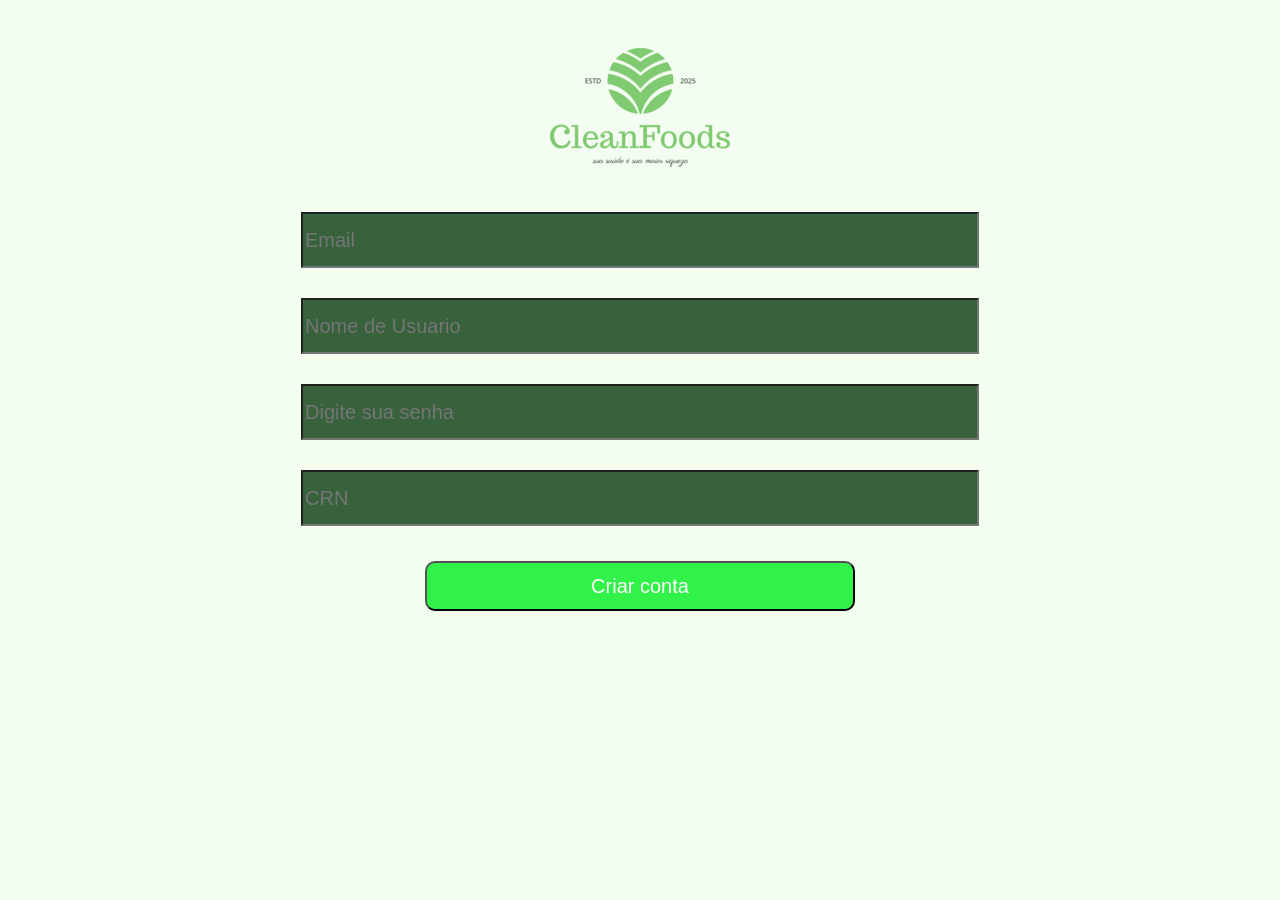
<file: src/CadastroNutri/index.html>
<!DOCTYPE html>
<html lang="en">
<head>
    <meta charset="UTF-8">
    <meta name="viewport" content="width=device-width, initial-scale=1.0">
    <title>CleanFoods</title>
    <link rel="stylesheet" href="index.css">
</head>
<body>
    <header>
    <img src="img/Logo.png" class="logo" alt="Logo CleanFoods">
</header>
    <div class="inputs">
        <input class="ipt1" type="email" placeholder="Email">
        <input class="ipt2" type="text" placeholder="Nome de Usuario">
        <input class="ipt3" type="password" placeholder="Digite sua senha">
        <input class="ipt3" type="text" placeholder="CRN">
    </div>
    <div class="button">
    <button class="btn">
        Criar conta
    </button>
</div>
<script></script>
</body>
</html>
</file>
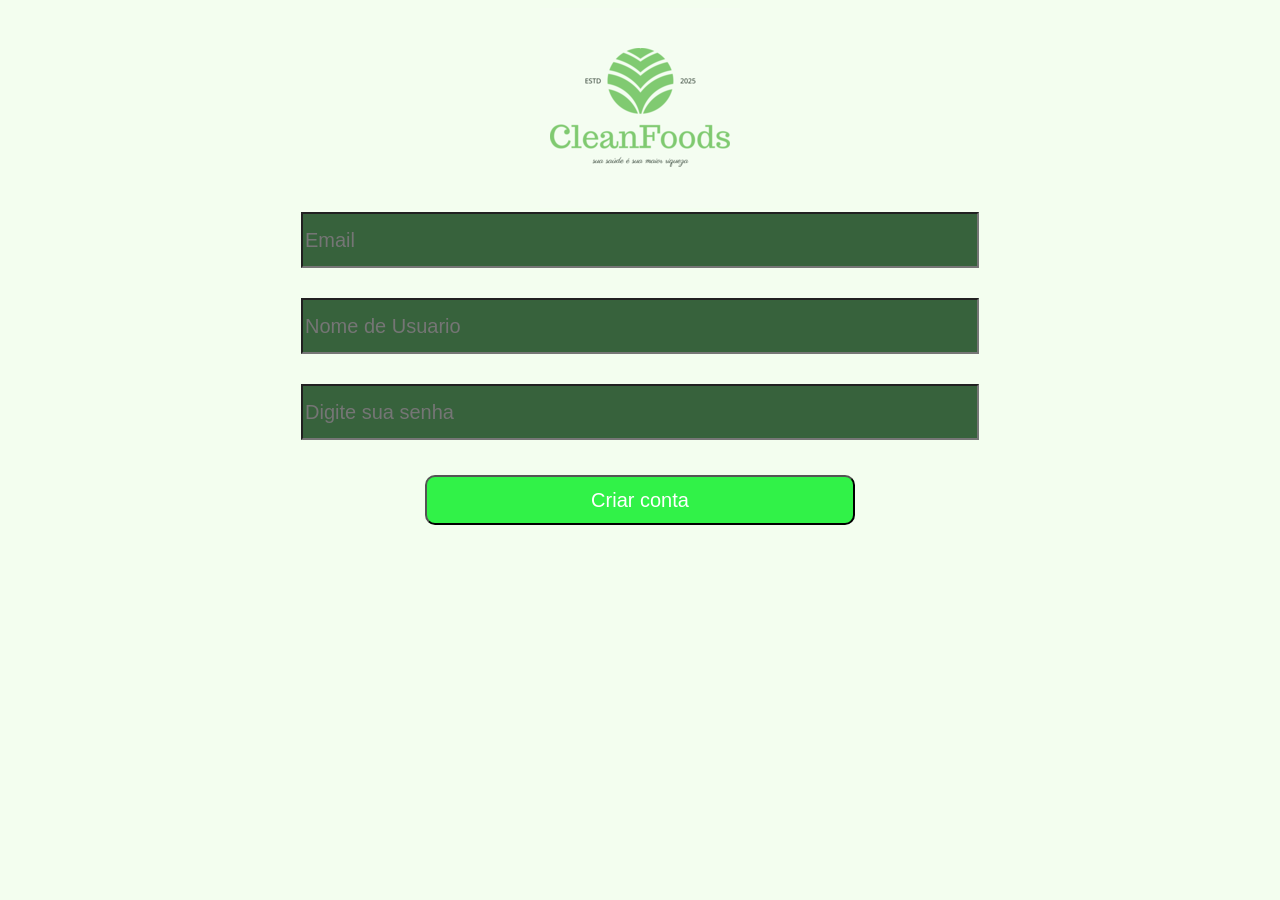
<file: src/CadastroU/index.html>
<!DOCTYPE html>
<html lang="en">
<head>
    <meta charset="UTF-8">
    <meta name="viewport" content="width=device-width, initial-scale=1.0">
    <title>CleanFoods</title>
    <link rel="stylesheet" href="index.css">
</head>
<body>
    <header>
    <img src="img/Logo.png" class="logo" alt="Logo CleanFoods">
</header>
    <div class="inputs">
        <input class="ipt1" type="email" placeholder="Email">
        <input class="ipt2" type="text" placeholder="Nome de Usuario">
        <input class="ipt3" type="password" placeholder="Digite sua senha">


    </div>
    <div class="button">
    <button class="btn">
        Criar conta
    </button>
    <script src="index.js"></script>
</div>
</body>
</html>
</file>
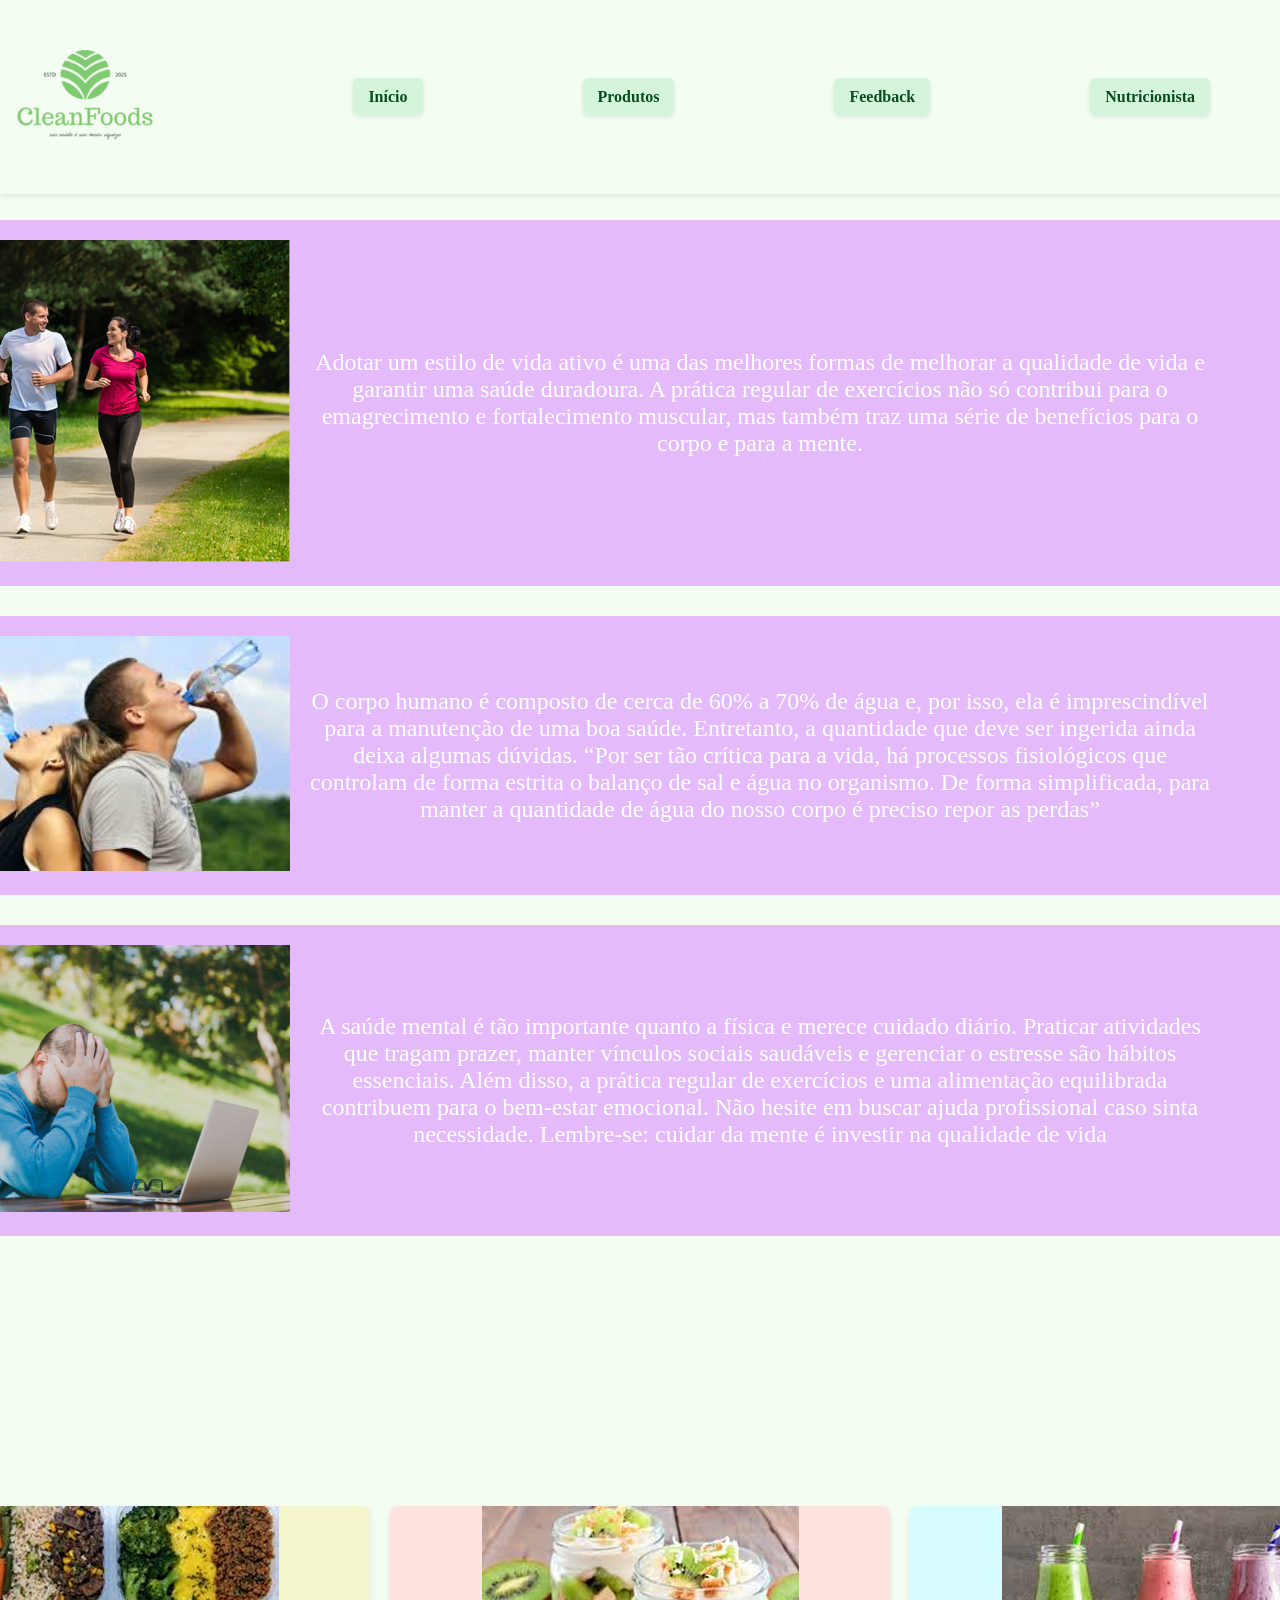
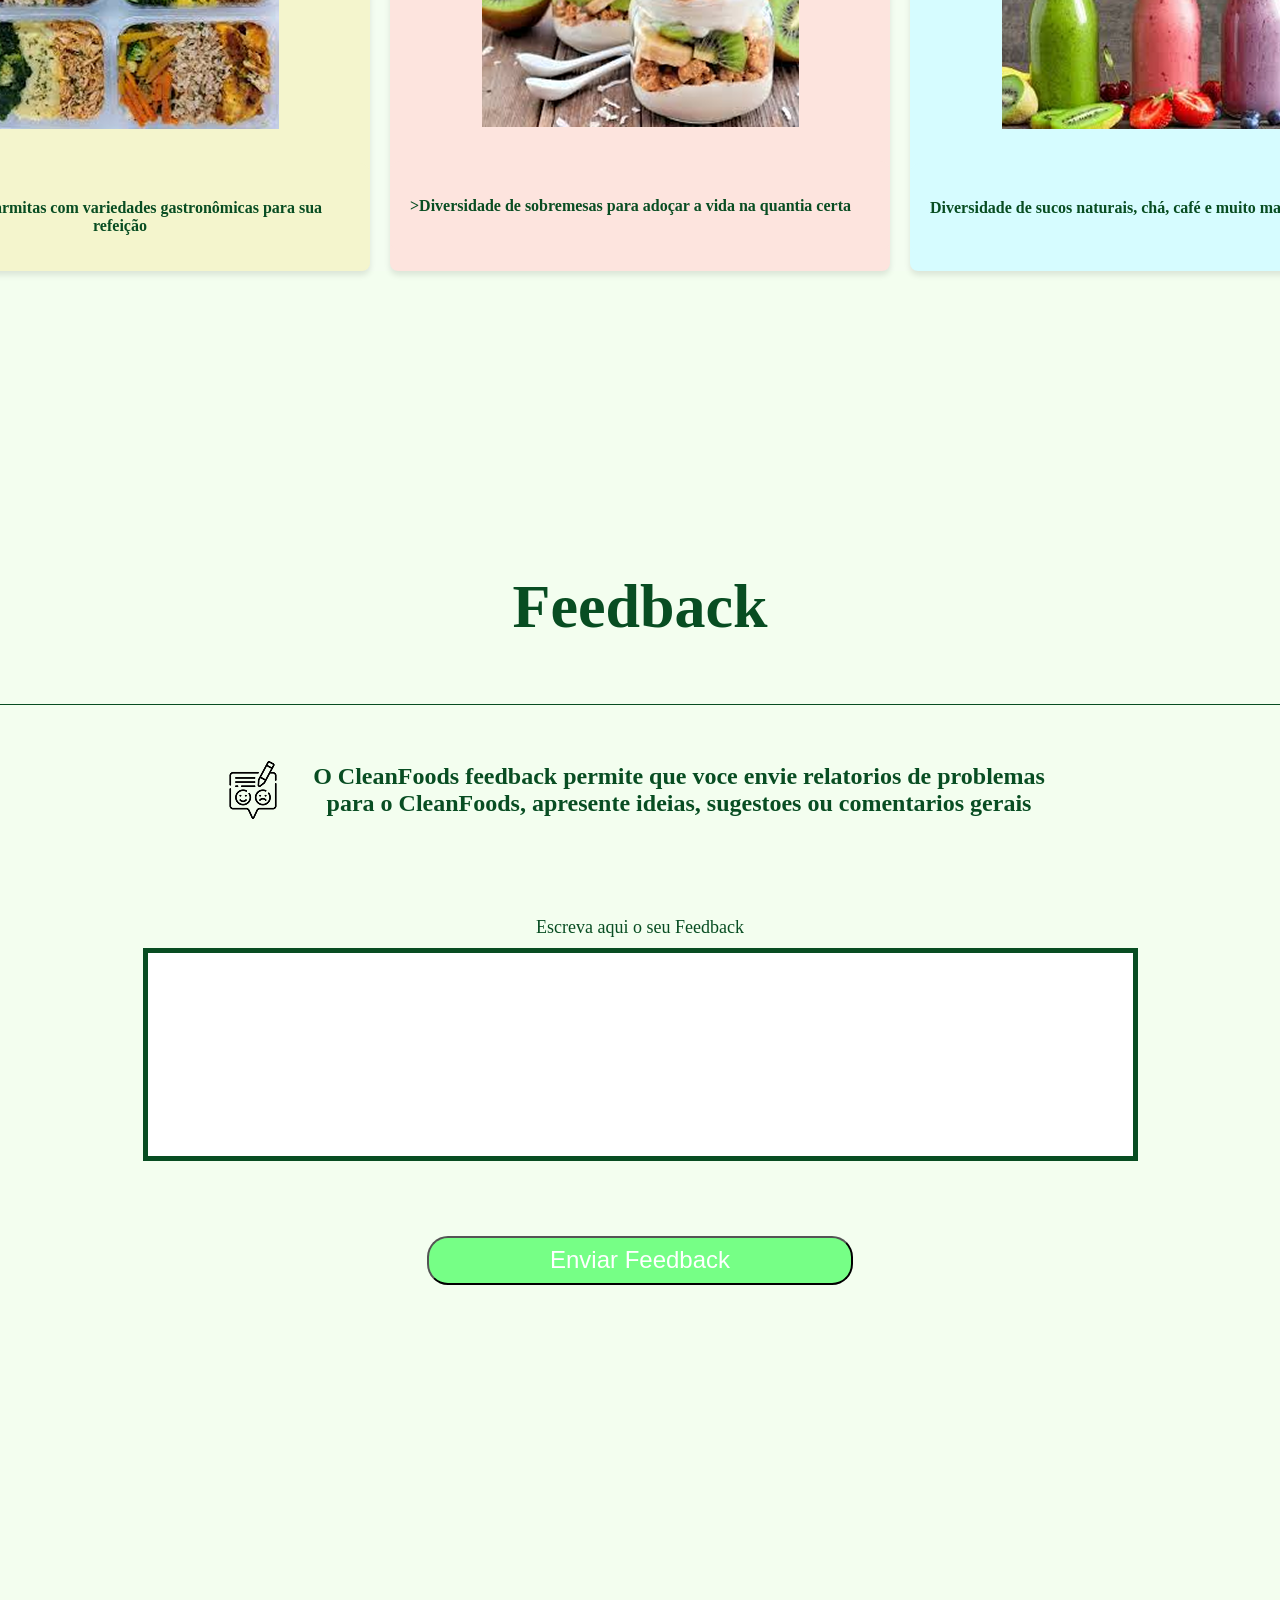
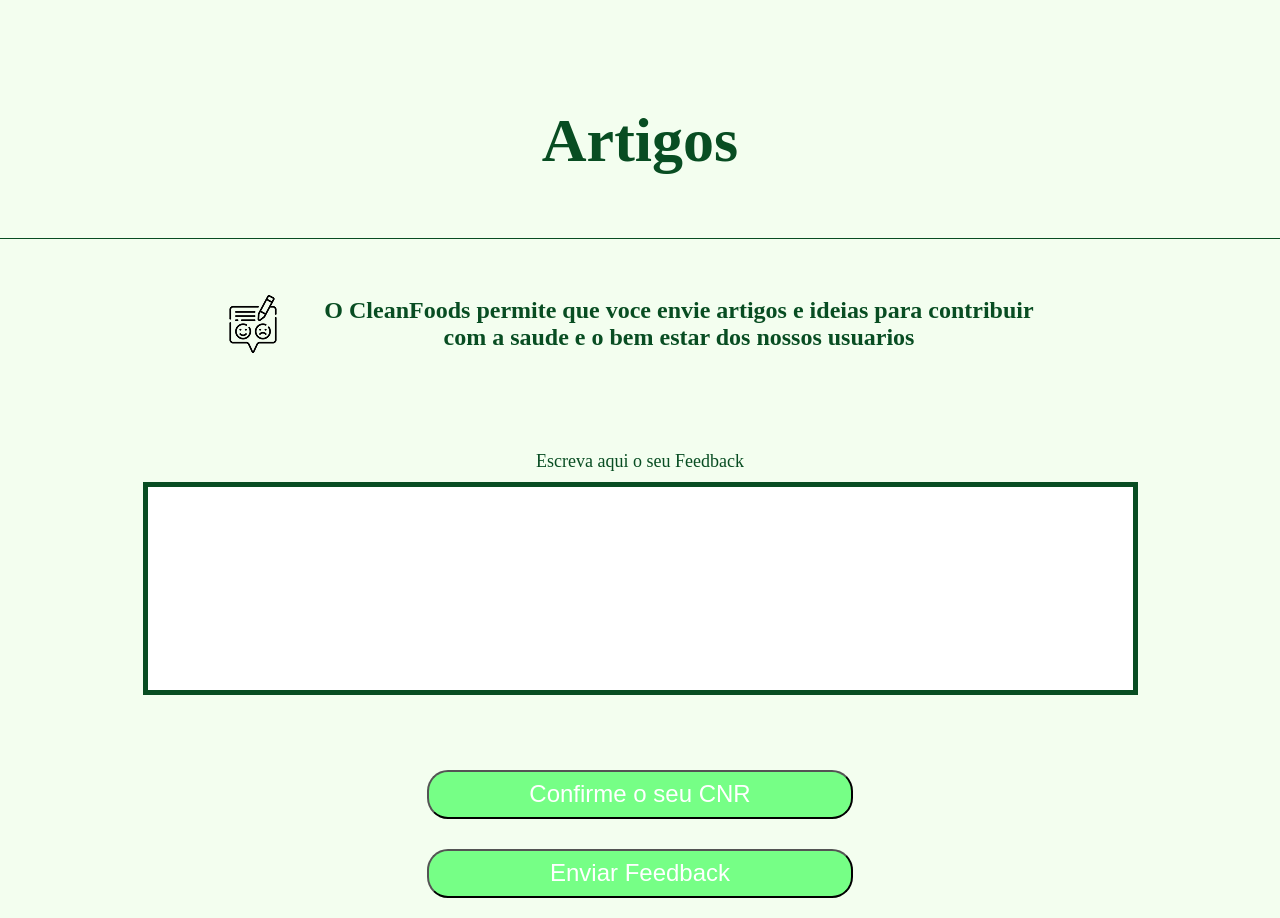
<file: src/CleanFoods/index.html>
<!DOCTYPE html>
<html lang="pt-BR">
<head>
    <meta charset="UTF-8">
    <meta name="viewport" content="width=device-width, initial-scale=1.0">
    <title>Estilo de Vida Saudável</title>
    <link href="https://fonts.googleapis.com/css2?family=Poppins:wght@300;400;700&display=swap" rel="stylesheet">
    <link rel="stylesheet" href="style.css">
    
    

</head>
<body>
    <header>
        <div class="logo">
            <img src="img/logoCF.png" alt="Logo">
        </div>
        <nav>
            <ul>
                <li><a href="#news-container">Início</a></li>
                <li><a href="#produtos-container">Produtos</a></li>
                <li><a href="#feedback-container">Feedback</a></li>
                <li><a href="#nutricionista-container">Nutricionista</a></li>
            </ul>
        </nav>
        
    </header>
    
    <main>
        <div id="news-container" class="news-container">
            <section class="content">
                <div class="image">
                    <img src="img/corrida.png" alt="Casal Correndo">
                </div>
                <div>
                <div class="text">
                    <p>Adotar um estilo de vida ativo é uma das melhores formas de melhorar a qualidade de vida e garantir uma saúde duradoura. A prática regular de exercícios não só contribui para o emagrecimento e fortalecimento muscular, mas também traz uma série de benefícios para o corpo e para a mente.</p>
                </div>
            </section>
            <section class="content">
                <div class="image">
                    <img src="img/agua.jfif" alt="beba agua">
                </div>
                <div class="text">
                    <p>O corpo humano é composto de cerca de 60% a 70% de água e, por isso, ela é imprescindível para a manutenção de uma boa saúde. Entretanto, a quantidade que deve ser ingerida ainda deixa algumas dúvidas.

                        “Por ser tão crítica para a vida, há processos fisiológicos que controlam de forma estrita o balanço de sal e água no organismo. De forma simplificada, para manter a quantidade de água do nosso corpo é preciso repor as perdas”</p>
                </div>
            </section>
            <section class="content">
                <div class="image">
                    <img src="img/sm.jpeg" alt="saude mental">
                </div>
                <div class="text">
                    <p>A saúde mental é tão importante quanto a física e merece cuidado diário. Praticar atividades que tragam prazer, manter vínculos sociais saudáveis e gerenciar o estresse são hábitos essenciais. Além disso, a prática regular de exercícios e uma alimentação equilibrada contribuem para o bem-estar emocional. Não hesite em buscar ajuda profissional caso sinta necessidade. Lembre-se: cuidar da mente é investir na qualidade de vida</p>
                </div>
                
            </section>
            
              <!-- Seção de Alimentos -->  
        <div id="produtos-container" class="food-container">
            <div class="card amarelo">
                <a href="https://marmita.fit/"><img src="img/marmitas.png" alt="Marmitas">
                <div class="content">
                    <p>Diversas marmitas com variedades gastronômicas para sua refeição </p>
                </a>
                </div>
            </div>
            <div class="card bege">
    <a href="https://caramellafit.com.br/"><img src="img/sobremesas.png" alt="Sobremesas">
    <div class="content">
        <p> >Diversidade de sobremesas para adoçar a vida na quantia certa</p>
    </a>
    </div>

            </div>
            <div class="card azul">
                <a href="https://mixbrasilfit.com.br/linhas-de-produtos/"><img src="img/bebidas.png" alt="Sucos">
                <div class="content">
                    <p>Diversidade de sucos naturais, chá, café e muito mais</p>
                </a>
                </div>
            </div>
            </div>
        </div>
        </div>
    </main>  
    
    <section>
    <section class="secFeed">
            <h1 id="feedback-container" class="titulo">
                Feedback
            </h1>
    </section>
    <div class="linha" alt="linha verde"></div>   
    <div class="containerFeed">
        <img src="img/FeedbackLogo.png" alt="">
        <h2>O CleanFoods feedback permite que voce envie relatorios de problemas para o CleanFoods, apresente ideias, sugestoes ou comentarios gerais</h2> 
    </div>
    <div class="comentariosFeed">
        <label for="Nome" class="textF">Escreva aqui o seu Feedback</label>
        <input class="inputT" type="text">
        <a href="/src/CadastroU/index.html"><button class="btnF">Enviar Feedback</button></a>
    </div>
    <section class="art">
        <h1 id="nutricionista-container" class="titulo">
            Artigos
        </h1>
    </section>
    <div class="linha" alt="linha verde"></div>   
    <div class="containerArt">
        <img src="img/FeedbackLogo.png" alt="">
        <h2>O CleanFoods permite que voce envie artigos e ideias para contribuir com a saude e o bem estar dos nossos usuarios</h2> 
    </div>
    <div class="comentariosArt">
        <label for="Nome" class="textArt">Escreva aqui o seu Feedback</label>
        <input class="inputArt" type="text">
        <div class="buttonsArt">
        <a href="/src/CadastroNutri/index.html"><button class="btnArt">Confirme o seu CNR</button></a>
        <a href="/src/CadastroNutri/index.html"><button class="btnArt">Enviar Feedback</button></a>
    </div>
    </div>
    </section>

    <script src="script.js"></script>  
</body>
</html>
</file>
<file: src/CadastroNutri/index.css>
body{
    background: #F3FEEF;
    display: flex;
    flex-direction: column;
    align-items: center;

}

.inputs{
    display: flex;
    flex-direction: column;
    align-items: center;
    gap: 30px;
}

.ipt1{
width: 670px;
height: 50px;
background:#37623C;
color:#F3FEEF ;
font-size: 20px;
}
.ipt2{
width: 670px;
height: 50px;
background:#37623C;
color:#F3FEEF ;
font-size: 20px;
}
.ipt3{
width: 670px;
height: 50px;
background:#37623C;
color:#F3FEEF ;
font-size: 20px;
}

.btn{
    display: flex;
    justify-content: center;
    align-items: center;
    background: #31F248;
    width: 430px;
    height: 50px;
    color: white;
    border-radius: 10px;
    font-size: 20px;
    
}

.button{
    margin-top: 35px;
    display: flex;
    align-items: center;
}
</file>
<file: src/CadastroU/index.css>
body{
    background: #F3FEEF;
    display: flex;
    flex-direction: column;
    align-items: center;

}

.inputs{
    display: flex;
    flex-direction: column;
    align-items: center;
    gap: 30px;

}

.ipt1{
width: 670px;
height: 50px;
background:#37623C;
color:#F3FEEF ;
font-size: 20px;
}
.ipt2{
width: 670px;
height: 50px;
background:#37623C;
color:#F3FEEF ;
font-size: 20px;
}
.ipt3{
width: 670px;
height: 50px;
background:#37623C;
color:#F3FEEF ;
font-size: 20px;
}

.btn{
    display: flex;
    justify-content: center;
    align-items: center;
    background: #31F248;
    width: 430px;
    height: 50px;
    color: white;
    border-radius: 10px;
    font-size: 20px;
    
}

.button{
    margin-top: 35px;
    display: flex;
    align-items: center;
}
</file>
<file: src/CleanFoods/style.css>
body {
    margin: 0;
    font-weight: 400;
    font-family: 'Jeju Myeongjo', serif;
    background: #F3FEEF;
}

header {
    display: flex;
    align-items: center;
    justify-content: space-between;
    background-color: #F4FDF1;
    padding: 20px 10px; 
    
    position: fixed; 
    top: 0;
    left: 0;
    width: 100%;
    z-index: 1000; 
    box-shadow: 0 2px 5px rgba(0, 0, 0, 0.1); 
}

.logo img {
    width: 150px;
}

nav ul {
    list-style: none;
    display: flex;
    padding: 0;
    margin: 0;
}

nav ul li {
    margin: 0 80px;
}

nav ul li a {
    text-decoration: none;
    color: #084D22;
    font-weight: bold;
}

nav ul li a.active {
    background-color: #d4f5dc; 
    color: #084D22; 
    padding: 10px 15px; 
    border-radius: 5px; 
    box-shadow: 0 2px 5px rgba(0, 0, 0, 0.1); 
    transition: background-color 0.3s ease-in-out;
}

.icons img {
    width: 20px;
    margin-left: 10px;
}

main {
    margin-top: 190px; 
    display: flex;
    background-color: #F4FDF1;
    justify-content: center;
}

.content {
    display: flex;
    background-color: #e5bafa;
    padding: 20px;
    align-items: center;
    max-width: 1500px;
    margin-top: 30px;
    text-align: center;
    border-radius: 10px;
 
    
}

.image img {
    width: 400px;
    height: auto;
}

.text {
    padding-left: 20px;
    max-width: 900px;
    font-size: 24px;
    color: white;
}
#news-container,
#produtos-container,
#feedback-container,
#nutricionista-container {
    padding-top: 100px; 
    margin-top: -100px;
}

/* Produtos */

.food-section {
    width: 100%;
    display: block; 
    margin-top: 40px; 
}

.food-container {
    display: flex;
    justify-content: center;
    gap: 20px;
    margin-top: 40px;
}

.card {
    width: 400px;
    border-radius: 8px;
    overflow: hidden;
    box-shadow: 0px 4px 6px rgba(0, 0, 0, 0.1);
    text-align: center;
    text-decoration: none;
    font-weight: bold;
    color: #084D22;
    margin-top: 270px;
}

.card.amarelo {
    background-color: #f4f5cd; 
    width: 500px;
}

.card.bege {
    background-color: #fde4de; 
    width: 500px;
}

.card.azul {
    background-color: #d6fcff; 
    width: 500px;
}

.card.amarelo .content {
    background-color: #f4f5cd; /* muda a cor onde fica texto */
}

.card.bege .content {
    background-color: #fde4de; /* muda a cor onde fica texto */
}

.card.azul .content {
    background-color: #d6fcff; /* muda a cor onde fica texto */
}
.card .content a {
    text-decoration: none;  
    color: #084D22; 
    font-weight: bold;
}

.card .content a:hover {
    text-decoration: underline; 
}

html {
    scroll-behavior: smooth; 
}




.secFeed{
    width: 100%;
    display: flex;
    text-align: center;
    gap: 60px;
    justify-content: center;
    margin-top: 300px;
}

.titulo{
    color: #084D22;
    width: 70%;
    text-align: center;
    font-size: 62px;

}

.art{
    margin-top: 400px;
}

.linha{
    width: 100%;
    height: 1px;
    background:#084D22;
}

.containerFeed{
    display: flex;
    gap: 20px;
    width: 100%;
    align-items: center;
    margin-top: 38px;
    justify-content: center;
}

.containerFeed > h2{
    color: #084D22;
    width: 754px;
    display: flex;
    text-align: center;
    
}

h2{
    display: flex;
    text-align: end;
}

.comentariosFeed{
    display: flex;
    flex-direction: column;
    margin-top: 80px;
    justify-content: center;
    align-items: center;
}

.textF{
    color: #084D22;
    font-size: 18px;
}

.inputT{
    width: 981px;
    height: 201px;
    display: flex;
    justify-content: center;
    align-items: center;
    border: solid #084D22 5px;
    margin-top: 10px;

}

.btnF{
    margin-top: 75px;
    background-color: #76FF86;
    width: 426px;
    height: 49px;
    border-radius: 21px;
    color: white;
    font-size: 24px;
    margin-bottom: 20px;
}

.titulo{
    color: #084D22;
    width: 100%;
    text-align: center;
    font-size: 62px;
    margin-top: 400px;

}

.linha{
    width: 100%;
    height: 1px;
    background:#084D22;
}

.containerArt{
    display: flex;
    gap: 20px;
    width: 100%;
    align-items: center;
    margin-top: 38px;
    justify-content: center;
}
.containerArt > h2{
    color: #084D22;
    width: 754px;
    display: flex;
    text-align: center;
    
}

h2{
    display: flex;
    text-align: end;
}

.comentariosArt{
    display: flex;
    flex-direction: column;
    margin-top: 80px;
    justify-content: center;
    align-items: center;
}

.textArt{
    color: #084D22;
    font-size: 18px;
}

.inputArt{
    width: 981px;
    height: 201px;
    display: flex;
    justify-content: center;
    align-items: center;
    border: solid #084D22 5px;
    margin-top: 10px;

}

.btnArt{
    background-color: #76FF86;
    width: 426px;
    height: 49px;
    border-radius: 21px;
    color: white;
    font-size: 24px;
    
}

.buttonsArt{
    margin-top: 75px;
    display: flex;
    flex-direction: column;
    gap: 30px;
    margin-bottom: 20px;
}
</file>
